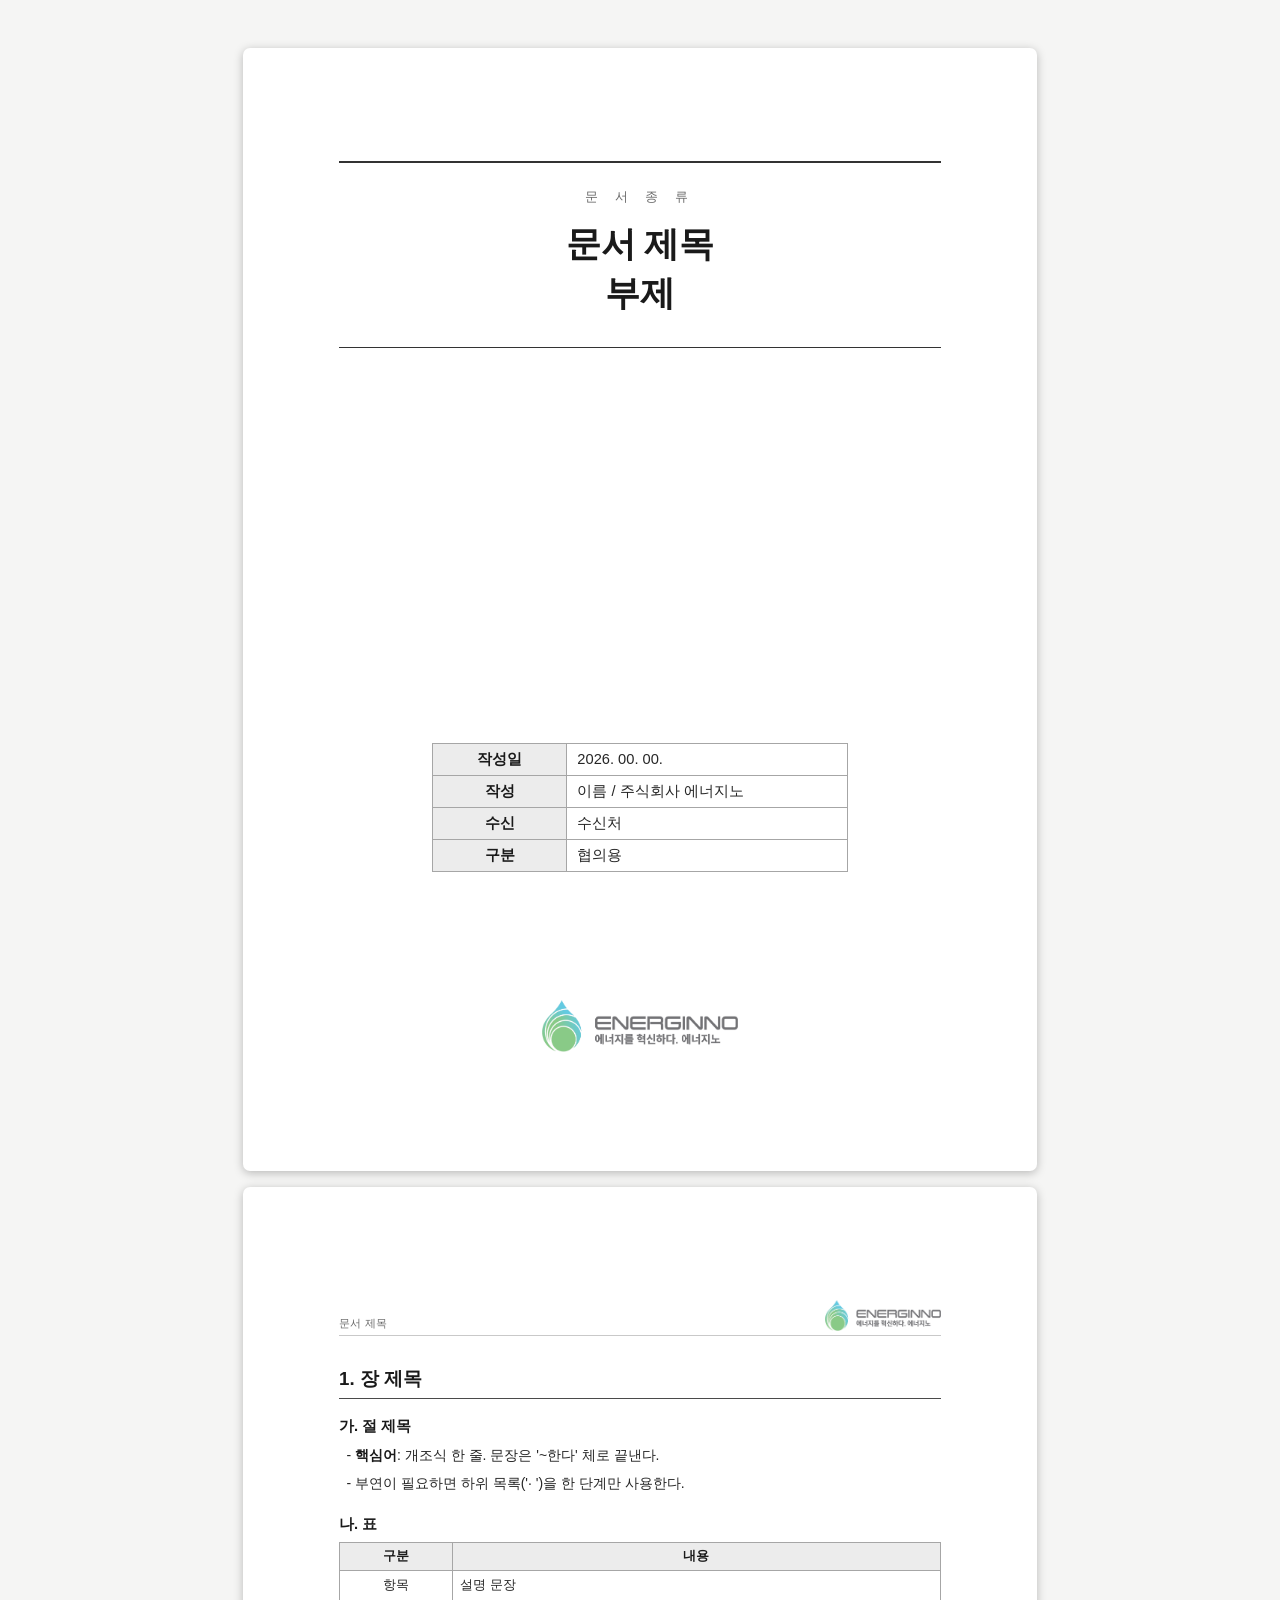
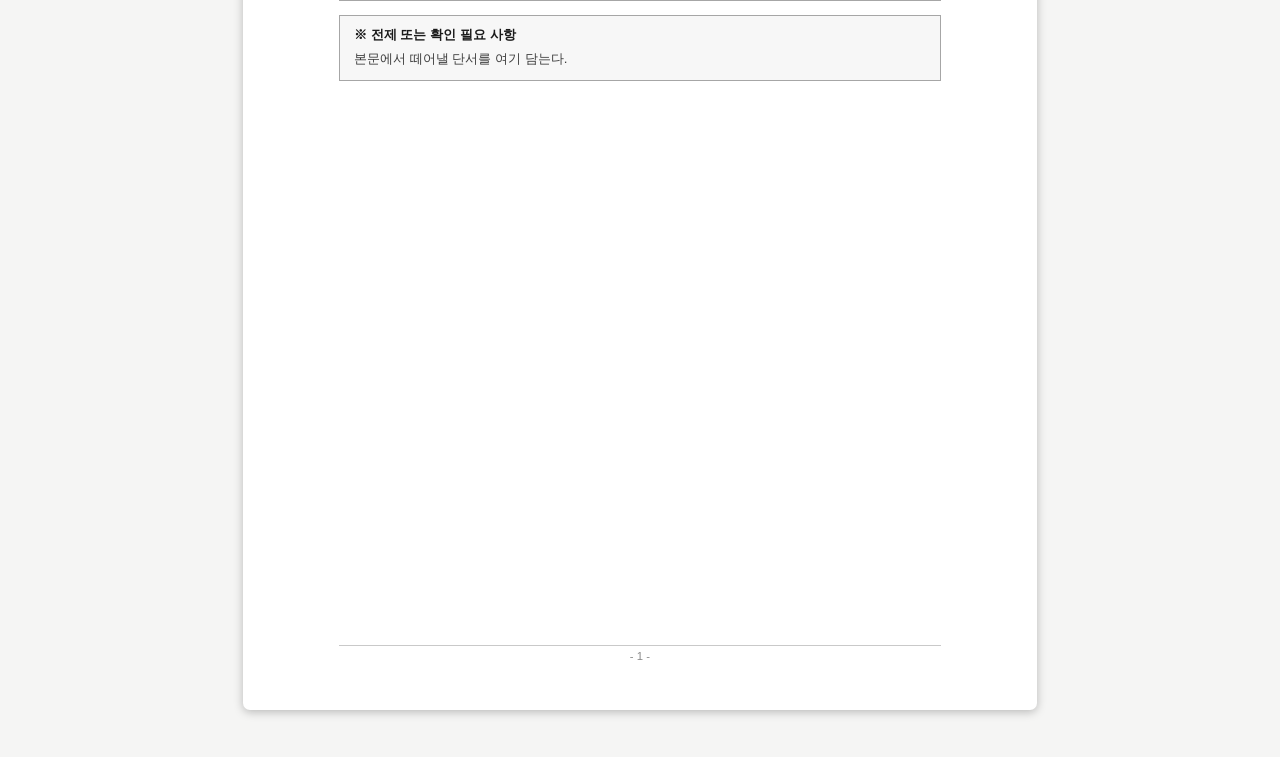
<file: template/index.html>
<!DOCTYPE html>
<html lang="ko">
<head>
<meta charset="utf-8">
<title>A4 문서 템플릿</title>
<link rel="stylesheet" href="../styles.css">
<script src="./doc-page.js"></script>
<style>
  body { margin:0; font-family: var(--font-doc); }
  doc-page:not(:defined) { visibility:hidden; }
  a { color: var(--ink-900); text-decoration:none; }
  a:hover { color:#000; text-decoration:underline; }
</style>
</head>
<body>
<doc-page size="a4">

<!-- 표지: 머리말·꼬리말 없음. 제목 상단, 문서정보표 세로 61~76%, CI 하단 -->
<section class="page" style="display:flex;flex-direction:column;padding:30mm 25.4mm 25.4mm 25.4mm;background:var(--surface-page);">
  <div style="flex:none;">
    <div style="border-top:var(--rule-cover-top) solid #333;border-bottom:var(--rule-cover-bottom) solid #333;padding:26px 0 30px 0;margin:0 0 26px 0;">
      <div style="text-align:center;font-size:var(--size-cover-eyebrow);letter-spacing:5pt;color:var(--ink-400);margin-bottom:14px;">문 서 종 류</div>
      <h1 style="text-align:center;font-size:var(--size-cover-title);font-weight:var(--weight-strong);color:var(--text-title);line-height:var(--lh-title);margin:0;letter-spacing:-0.3pt;">문서 제목<br>부제</h1>
    </div>
  </div>

  <table style="width:110mm;margin-top:auto;margin-left:auto;margin-right:auto;border-collapse:collapse;">
    <tbody>
      <tr><th style="border:1px solid var(--line-table);background:var(--surface-fill-2);font-size:var(--size-cover-table);font-weight:var(--weight-bold);color:var(--ink-900);padding:var(--table-cell-pad-cover);text-align:center;width:30mm;">작성일</th><td style="border:1px solid var(--line-table);font-size:var(--size-cover-table);color:var(--ink-800);padding:var(--table-cell-pad-cover);">2026. 00. 00.</td></tr>
      <tr><th style="border:1px solid var(--line-table);background:var(--surface-fill-2);font-size:var(--size-cover-table);font-weight:var(--weight-bold);color:var(--ink-900);padding:var(--table-cell-pad-cover);text-align:center;">작성</th><td style="border:1px solid var(--line-table);font-size:var(--size-cover-table);color:var(--ink-800);padding:var(--table-cell-pad-cover);">이름 / 주식회사 에너지노</td></tr>
      <tr><th style="border:1px solid var(--line-table);background:var(--surface-fill-2);font-size:var(--size-cover-table);font-weight:var(--weight-bold);color:var(--ink-900);padding:var(--table-cell-pad-cover);text-align:center;">수신</th><td style="border:1px solid var(--line-table);font-size:var(--size-cover-table);color:var(--ink-800);padding:var(--table-cell-pad-cover);">수신처</td></tr>
      <tr><th style="border:1px solid var(--line-table);background:var(--surface-fill-2);font-size:var(--size-cover-table);font-weight:var(--weight-bold);color:var(--ink-900);padding:var(--table-cell-pad-cover);text-align:center;">구분</th><td style="border:1px solid var(--line-table);font-size:var(--size-cover-table);color:var(--ink-800);padding:var(--table-cell-pad-cover);">협의용</td></tr>
    </tbody>
  </table>

  <div style="flex:0 0 34mm;"></div>
  <div style="flex:none;text-align:center;padding-bottom:6mm;"><img src="../assets/energinno-logo.png" alt="에너지노" style="display:block;width:52mm;height:auto;margin:0 auto;"></div>
</section>

<!-- 본문: 장 제목은 항상 새 면에서 시작 -->
<section class="page" style="position:relative;padding:30mm 25.4mm 25.4mm 25.4mm;background:var(--surface-page);">
  <div style="display:flex;justify-content:space-between;align-items:flex-end;border-bottom:var(--rule-running) solid var(--line-soft);padding-bottom:4px;margin-bottom:var(--header-gap);font-size:var(--size-running);color:var(--text-running);letter-spacing:0.2pt;">
    <span>문서 제목</span>
    <img src="../assets/energinno-logo.png" alt="에너지노" style="display:block;height:8mm;width:auto;">
  </div>

  <h2 style="font-size:var(--size-h2);font-weight:var(--weight-strong);color:var(--text-title);border-bottom:var(--rule-chapter) solid var(--line-strong);padding-bottom:6px;margin:0 0 var(--gap-h2-below) 0;">1. 장 제목</h2>

  <h3 style="font-size:var(--size-h3);font-weight:var(--weight-bold);color:var(--text-title);margin:18px 0 var(--gap-h3-below) 0;">가. 절 제목</h3>
  <ul style="list-style-type:'- ';padding-left:16px;margin:0 0 var(--gap-block) 0;font-size:var(--size-body);color:var(--text-body);line-height:var(--lh-body);">
    <li style="margin-bottom:4px;"><strong style="color:var(--ink-900);">핵심어</strong>: 개조식 한 줄. 문장은 '~한다' 체로 끝낸다.</li>
    <li>부연이 필요하면 하위 목록('· ')을 한 단계만 사용한다.</li>
  </ul>

  <h3 style="font-size:var(--size-h3);font-weight:var(--weight-bold);color:var(--text-title);margin:var(--gap-h3-above) 0 var(--gap-h3-below) 0;">나. 표</h3>
  <table style="width:100%;border-collapse:collapse;margin:0 0 var(--gap-block) 0;">
    <thead><tr>
      <th style="border:1px solid var(--line-table);background:var(--surface-fill-2);font-size:var(--size-table);font-weight:var(--weight-bold);color:var(--ink-900);padding:var(--table-cell-pad);text-align:center;width:26mm;">구분</th>
      <th style="border:1px solid var(--line-table);background:var(--surface-fill-2);font-size:var(--size-table);font-weight:var(--weight-bold);color:var(--ink-900);padding:var(--table-cell-pad);text-align:center;">내용</th>
    </tr></thead>
    <tbody>
      <tr><td style="border:1px solid var(--line-table);font-size:var(--size-table);color:var(--ink-800);padding:var(--table-cell-pad);text-align:center;">항목</td><td style="border:1px solid var(--line-table);font-size:var(--size-table);color:var(--ink-800);padding:var(--table-cell-pad);line-height:var(--lh-table);">설명 문장</td></tr>
    </tbody>
  </table>

  <div style="border:1px solid var(--line-table);background:var(--surface-note);padding:10px 14px;margin:var(--gap-block) 0;">
    <div style="font-size:var(--size-note);font-weight:var(--weight-bold);color:var(--ink-900);margin-bottom:4px;">※ 전제 또는 확인 필요 사항</div>
    <div style="font-size:var(--size-note);color:var(--ink-700);line-height:1.6;">본문에서 떼어낼 단서를 여기 담는다.</div>
  </div>

  <div style="position:absolute;left:25.4mm;right:25.4mm;bottom:12.7mm;display:flex;justify-content:center;align-items:center;border-top:var(--rule-running) solid var(--line-soft);padding-top:4px;font-size:var(--size-running);color:var(--text-folio);"><span>- 1 -</span></div>
</section>

</doc-page>
</body>
</html>
</file>
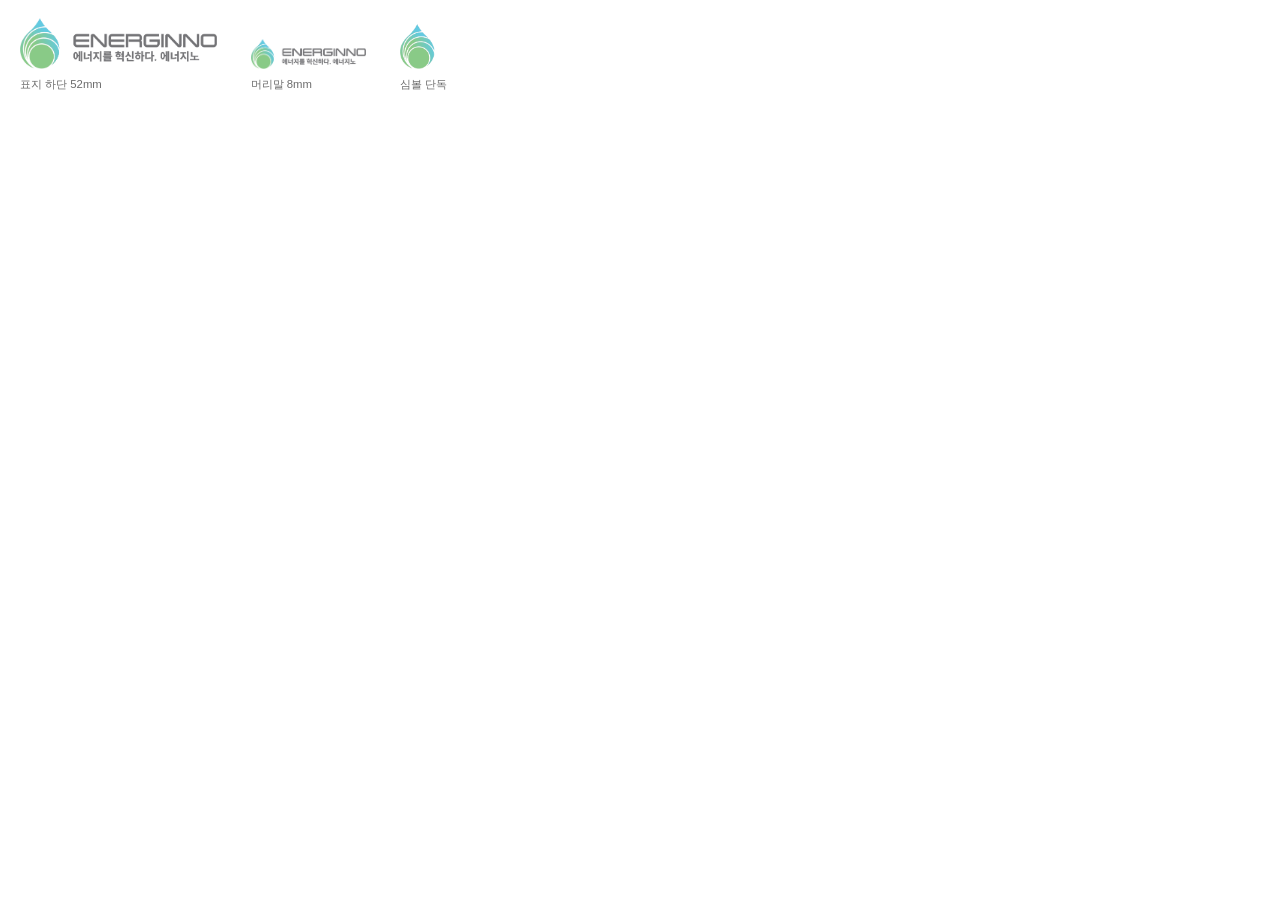
<file: guidelines/brand-ci.html>
<!DOCTYPE html>
<html lang="ko"><head><meta charset="utf-8"><link rel="stylesheet" href="../styles.css">
<style>body{margin:0;padding:18px 20px;font-family:var(--font-doc);background:#fff;color:var(--ink-400);font-size:8.5pt;}</style>
</head><body>
<div style="display:flex;align-items:flex-end;gap:34px;">
  <div><img src="../assets/energinno-logo.png" alt="에너지노" style="display:block;width:52mm;height:auto;"><div style="margin-top:8px;">표지 하단 52mm</div></div>
  <div><img src="../assets/energinno-logo.png" alt="에너지노" style="display:block;height:8mm;width:auto;"><div style="margin-top:8px;">머리말 8mm</div></div>
  <div><img src="../assets/energinno-symbol.png" alt="" style="display:block;height:12mm;width:auto;"><div style="margin-top:8px;">심볼 단독</div></div>
</div>
</body></html>
</file>
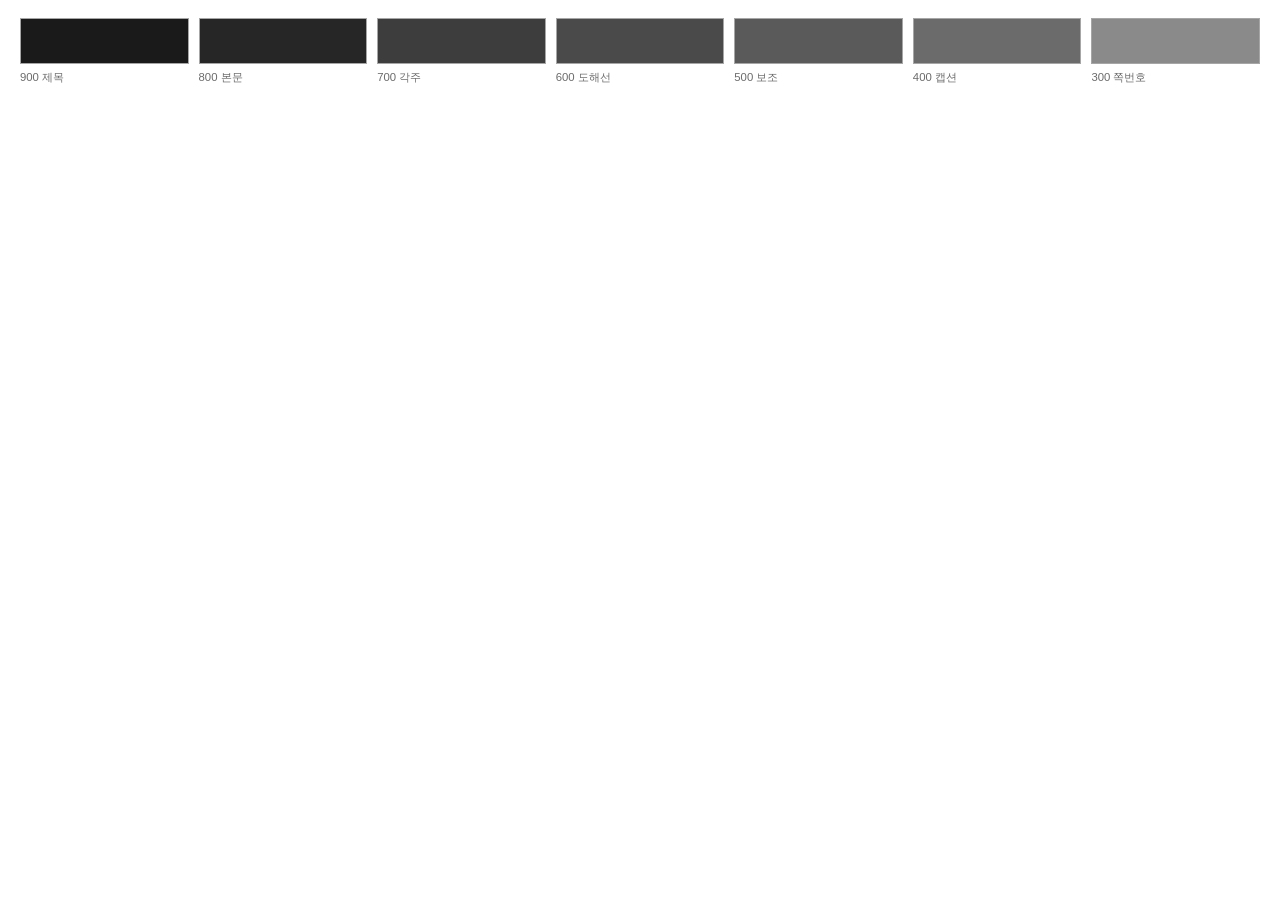
<file: guidelines/colors-ink.html>
<!DOCTYPE html>
<html lang="ko"><head><meta charset="utf-8"><link rel="stylesheet" href="../styles.css">
<style>body{margin:0;padding:18px 20px;font-family:var(--font-doc);background:#fff;}
.sw{display:grid;gap:6px;}.ch{height:44px;border:1px solid var(--line-table);}
.lb{font-size:8.5pt;color:var(--ink-400);}</style>
</head><body>
<div style="display:grid;grid-template-columns:repeat(7,1fr);gap:10px;">
  <div class="sw"><div class="ch" style="background:var(--ink-900)"></div><div class="lb">900 제목</div></div>
  <div class="sw"><div class="ch" style="background:var(--ink-800)"></div><div class="lb">800 본문</div></div>
  <div class="sw"><div class="ch" style="background:var(--ink-700)"></div><div class="lb">700 각주</div></div>
  <div class="sw"><div class="ch" style="background:var(--ink-600)"></div><div class="lb">600 도해선</div></div>
  <div class="sw"><div class="ch" style="background:var(--ink-500)"></div><div class="lb">500 보조</div></div>
  <div class="sw"><div class="ch" style="background:var(--ink-400)"></div><div class="lb">400 캡션</div></div>
  <div class="sw"><div class="ch" style="background:var(--ink-300)"></div><div class="lb">300 쪽번호</div></div>
</div>
</body></html>
</file>
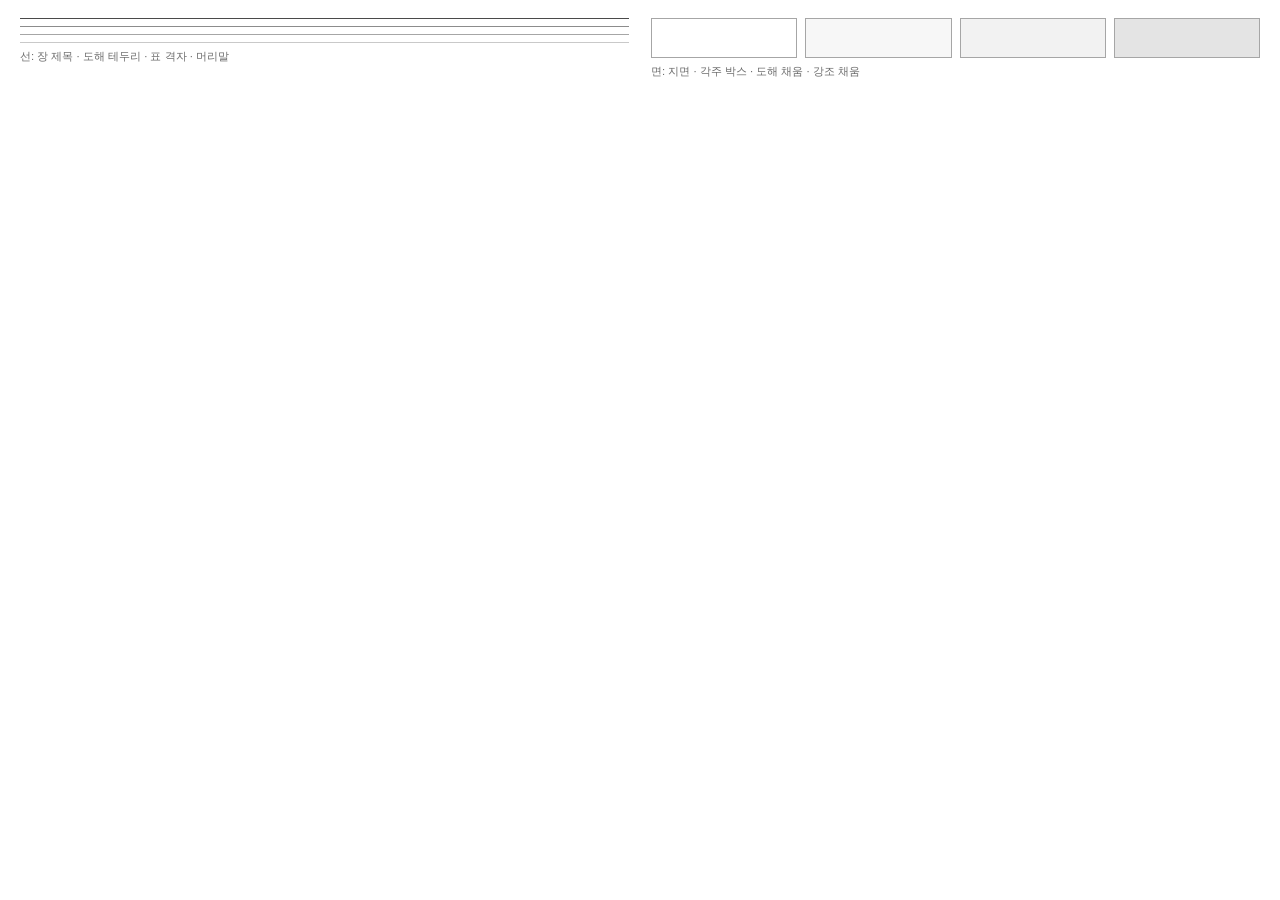
<file: guidelines/colors-lines.html>
<!DOCTYPE html>
<html lang="ko"><head><meta charset="utf-8"><link rel="stylesheet" href="../styles.css">
<style>body{margin:0;padding:18px 20px;font-family:var(--font-doc);background:#fff;}
.lb{font-size:8.5pt;color:var(--ink-400);margin-top:6px;}
.ch{height:38px;border:1px solid var(--line-table);}</style>
</head><body>
<div style="display:grid;grid-template-columns:1fr 1fr;gap:22px;">
  <div>
    <div style="display:grid;gap:7px;">
      <div style="border-top:1.5px solid var(--line-strong);"></div>
      <div style="border-top:1px solid var(--line-mid);"></div>
      <div style="border-top:1px solid var(--line-table);"></div>
      <div style="border-top:1px solid var(--line-soft);"></div>
    </div>
    <div class="lb">선: 장 제목 · 도해 테두리 · 표 격자 · 머리말</div>
  </div>
  <div>
    <div style="display:grid;grid-template-columns:repeat(4,1fr);gap:8px;">
      <div class="ch" style="background:var(--surface-page)"></div>
      <div class="ch" style="background:var(--surface-note)"></div>
      <div class="ch" style="background:var(--surface-fill-1)"></div>
      <div class="ch" style="background:var(--surface-fill-3)"></div>
    </div>
    <div class="lb">면: 지면 · 각주 박스 · 도해 채움 · 강조 채움</div>
  </div>
</div>
</body></html>
</file>
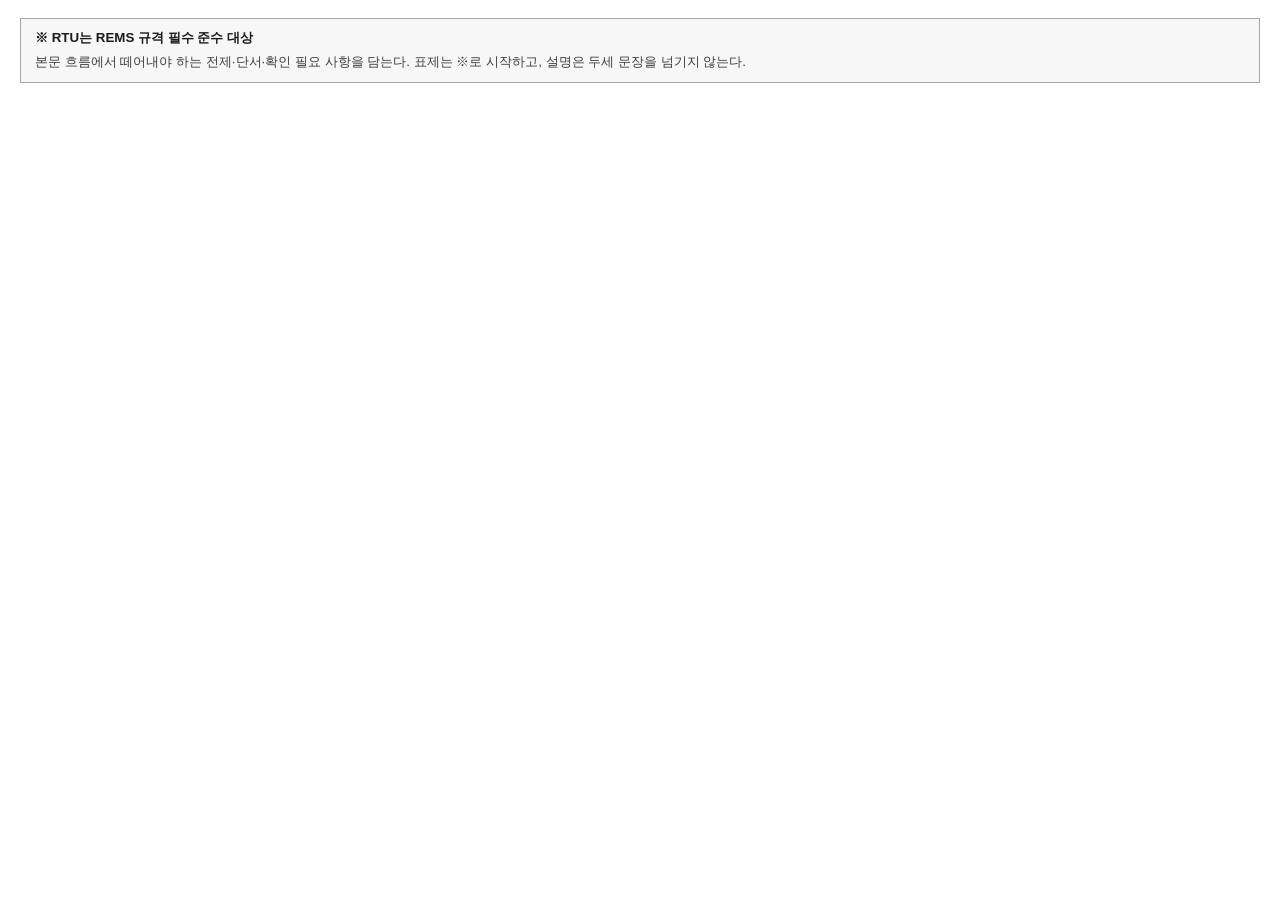
<file: guidelines/doc-note.html>
<!DOCTYPE html>
<html lang="ko"><head><meta charset="utf-8"><link rel="stylesheet" href="../styles.css">
<style>body{margin:0;padding:18px 20px;font-family:var(--font-doc);background:#fff;}</style>
</head><body>
<div style="border:1px solid var(--line-table);background:var(--surface-note);padding:10px 14px;">
  <div style="font-size:var(--size-note);font-weight:var(--weight-bold);color:var(--ink-900);margin-bottom:4px;">※ RTU는 REMS 규격 필수 준수 대상</div>
  <div style="font-size:var(--size-note);color:var(--ink-700);line-height:1.6;">본문 흐름에서 떼어내야 하는 전제·단서·확인 필요 사항을 담는다. 표제는 ※로 시작하고, 설명은 두세 문장을 넘기지 않는다.</div>
</div>
</body></html>
</file>
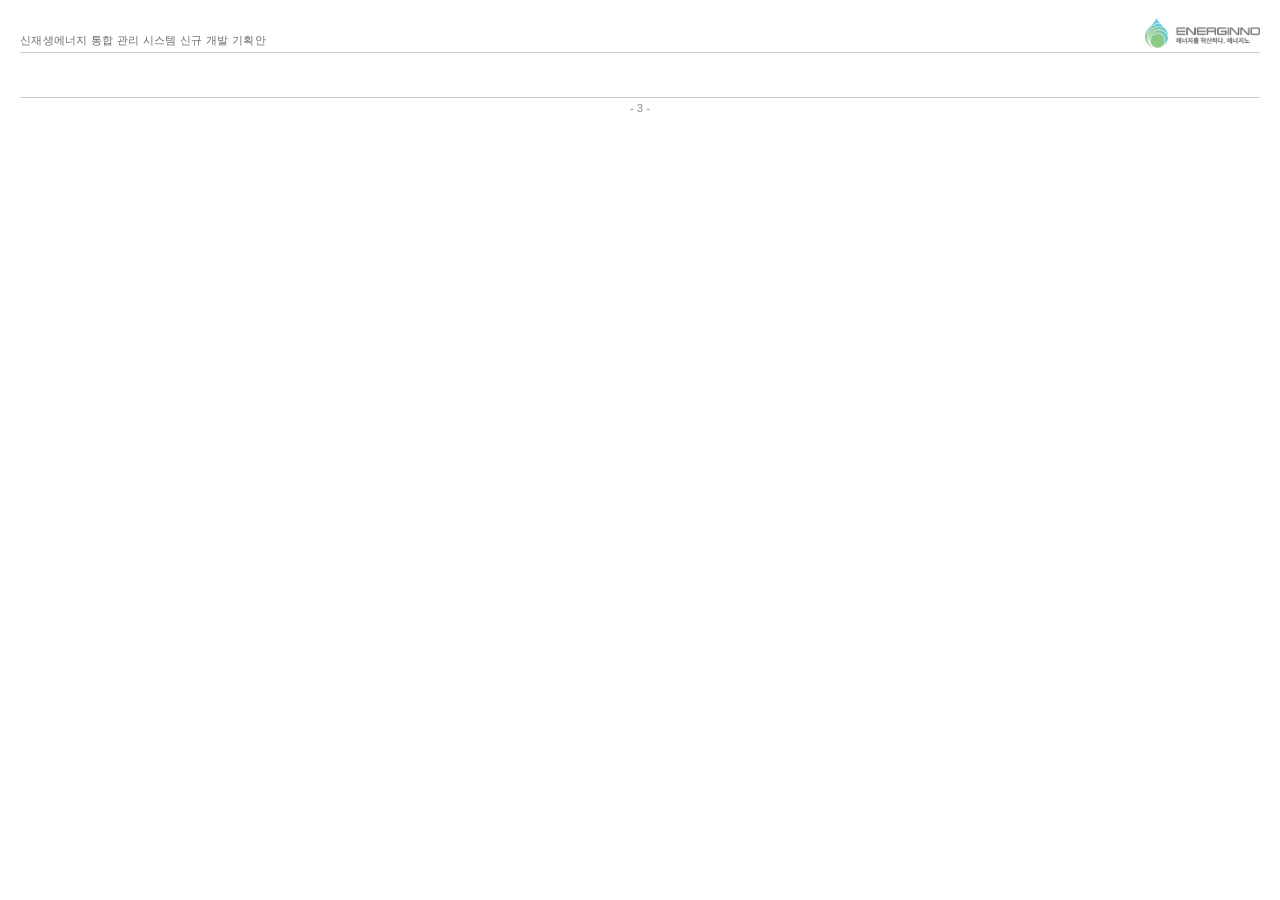
<file: guidelines/doc-running.html>
<!DOCTYPE html>
<html lang="ko"><head><meta charset="utf-8"><link rel="stylesheet" href="../styles.css">
<style>body{margin:0;padding:18px 20px;font-family:var(--font-doc);background:#fff;}</style>
</head><body>
<div style="display:flex;justify-content:space-between;align-items:flex-end;border-bottom:1px solid var(--line-soft);padding-bottom:4px;font-size:var(--size-running);color:var(--text-running);letter-spacing:0.2pt;">
  <span>신재생에너지 통합 관리 시스템 신규 개발 기획안</span>
  <img src="../assets/energinno-logo.png" alt="에너지노" style="display:block;height:8mm;width:auto;">
</div>
<div style="height:44px;"></div>
<div style="display:flex;justify-content:center;border-top:1px solid var(--line-soft);padding-top:4px;font-size:var(--size-running);color:var(--text-folio);">
  <span>- 3 -</span>
</div>
</body></html>
</file>
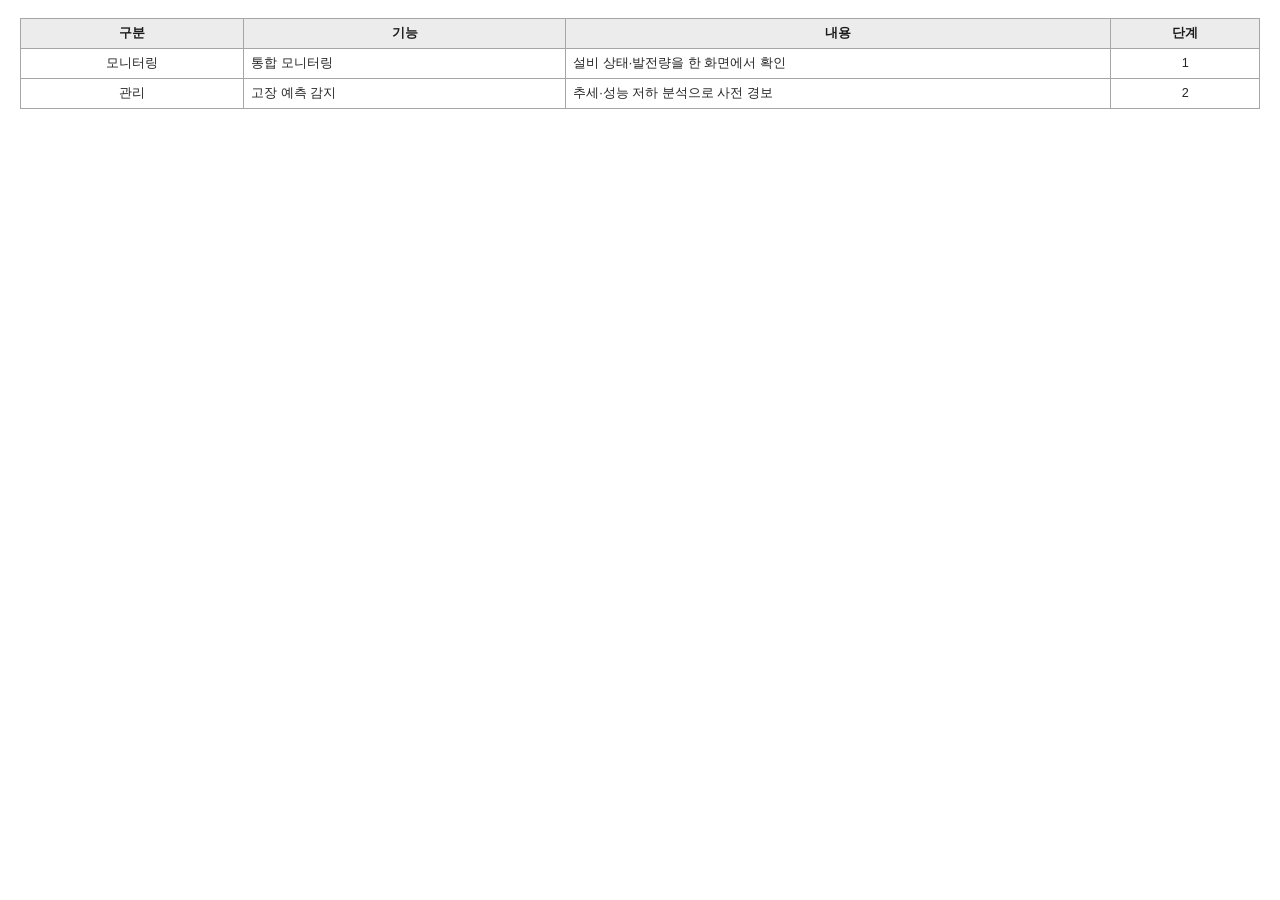
<file: guidelines/doc-table.html>
<!DOCTYPE html>
<html lang="ko"><head><meta charset="utf-8"><link rel="stylesheet" href="../styles.css">
<style>body{margin:0;padding:18px 20px;font-family:var(--font-doc);background:#fff;}
th,td{border:1px solid var(--line-table);font-size:var(--size-table);padding:var(--table-cell-pad);line-height:var(--lh-table);}
th{background:var(--surface-fill-2);font-weight:var(--weight-bold);color:var(--ink-900);text-align:center;}
td{color:var(--ink-800);}</style>
</head><body>
<table style="width:100%;border-collapse:collapse;">
  <thead><tr><th style="width:18%">구분</th><th style="width:26%">기능</th><th>내용</th><th style="width:12%">단계</th></tr></thead>
  <tbody>
    <tr><td style="text-align:center">모니터링</td><td>통합 모니터링</td><td>설비 상태·발전량을 한 화면에서 확인</td><td style="text-align:center">1</td></tr>
    <tr><td style="text-align:center">관리</td><td>고장 예측 감지</td><td>추세·성능 저하 분석으로 사전 경보</td><td style="text-align:center">2</td></tr>
  </tbody>
</table>
</body></html>
</file>
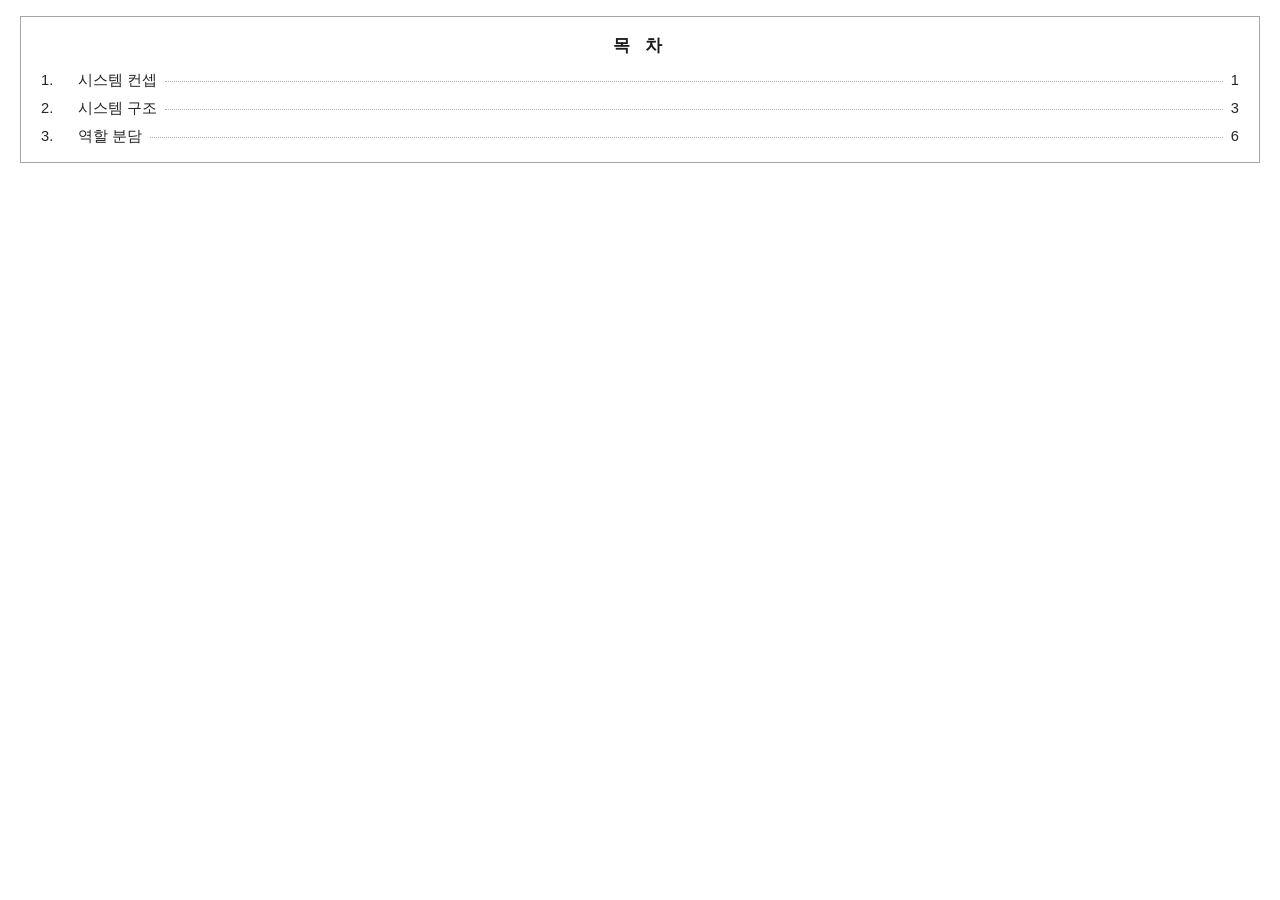
<file: guidelines/doc-toc.html>
<!DOCTYPE html>
<html lang="ko"><head><meta charset="utf-8"><link rel="stylesheet" href="../styles.css">
<style>body{margin:0;padding:16px 20px;font-family:var(--font-doc);background:#fff;}
.row{display:flex;gap:8px;align-items:baseline;font-size:var(--size-toc-item);color:var(--ink-800);}
.num{width:2em;flex:none;}
.dot{flex:1;border-bottom:1px dotted var(--line-dot);transform:translateY(-3px);}</style>
</head><body>
<div style="border:1px solid var(--line-table);padding:16px 20px;">
  <div style="font-size:var(--size-toc-title);font-weight:var(--weight-bold);color:var(--ink-900);letter-spacing:4pt;text-align:center;margin-bottom:14px;">목 차</div>
  <div style="display:grid;gap:9px;">
    <div class="row"><span class="num">1.</span><span>시스템 컨셉</span><span class="dot"></span><span>1</span></div>
    <div class="row"><span class="num">2.</span><span>시스템 구조</span><span class="dot"></span><span>3</span></div>
    <div class="row"><span class="num">3.</span><span>역할 분담</span><span class="dot"></span><span>6</span></div>
  </div>
</div>
</body></html>
</file>
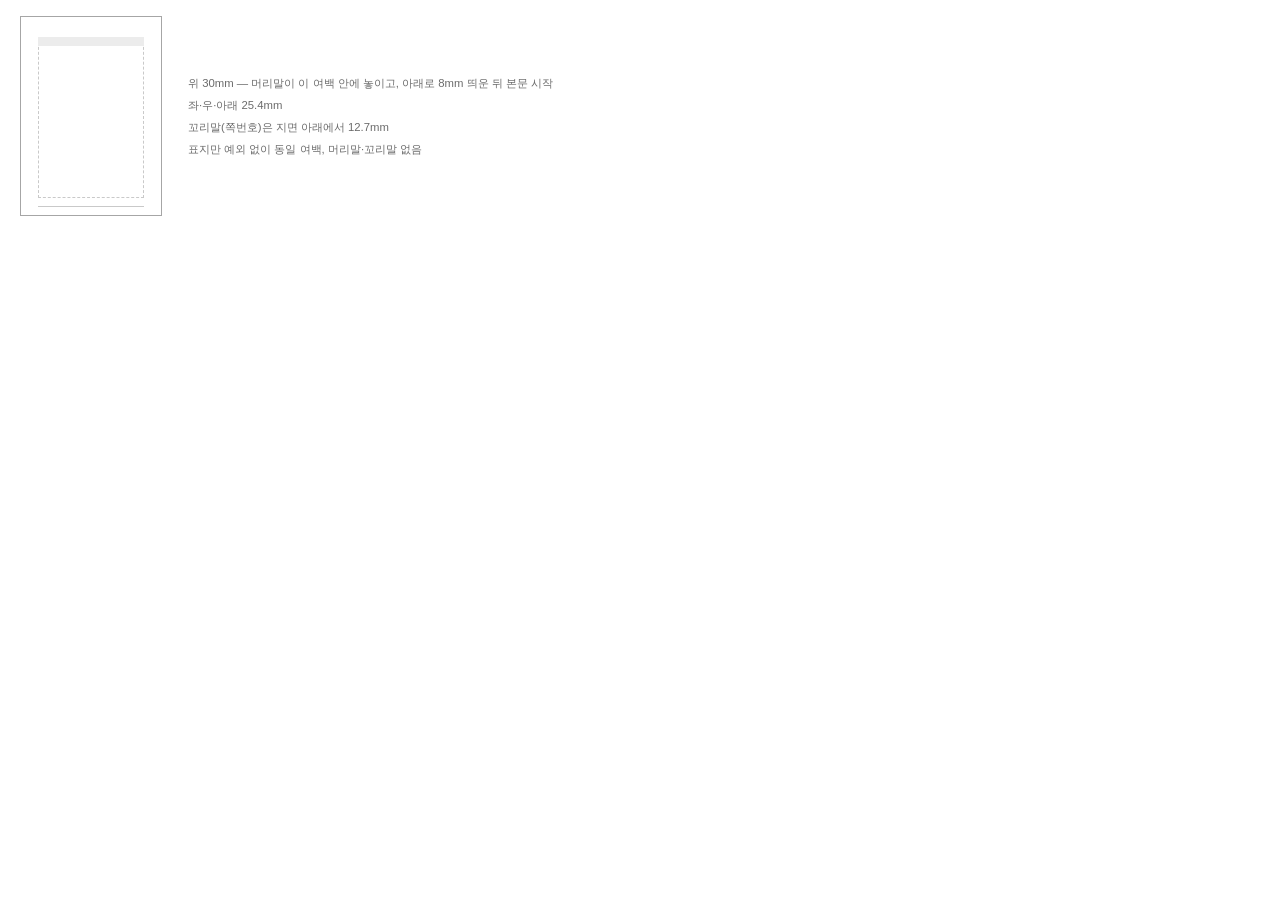
<file: guidelines/spacing-page.html>
<!DOCTYPE html>
<html lang="ko"><head><meta charset="utf-8"><link rel="stylesheet" href="../styles.css">
<style>body{margin:0;padding:16px 20px;font-family:var(--font-doc);background:#fff;color:var(--ink-400);font-size:8.5pt;}</style>
</head><body>
<div style="display:flex;gap:26px;align-items:center;">
  <div style="width:140px;height:198px;border:1px solid var(--line-table);position:relative;background:#fff;">
    <div style="position:absolute;left:17px;right:17px;top:20px;bottom:17px;border:1px dashed var(--line-soft);"></div>
    <div style="position:absolute;left:17px;right:17px;top:20px;height:9px;background:var(--surface-fill-2);"></div>
    <div style="position:absolute;left:17px;right:17px;bottom:8px;height:1px;background:var(--line-soft);"></div>
  </div>
  <div style="display:grid;gap:7px;">
    <div>위 30mm — 머리말이 이 여백 안에 놓이고, 아래로 8mm 띄운 뒤 본문 시작</div>
    <div>좌·우·아래 25.4mm</div>
    <div>꼬리말(쪽번호)은 지면 아래에서 12.7mm</div>
    <div>표지만 예외 없이 동일 여백, 머리말·꼬리말 없음</div>
  </div>
</div>
</body></html>
</file>
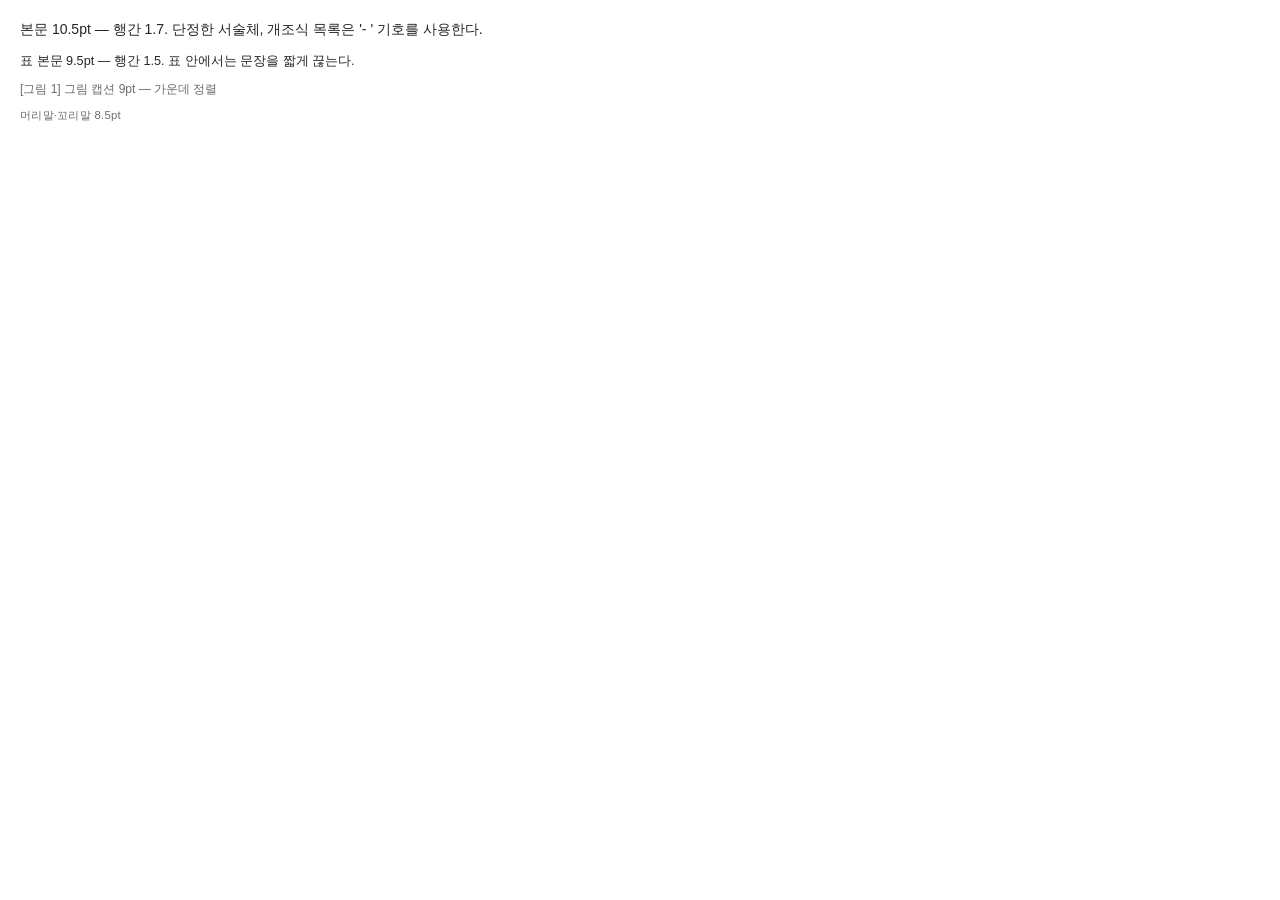
<file: guidelines/type-body.html>
<!DOCTYPE html>
<html lang="ko"><head><meta charset="utf-8"><link rel="stylesheet" href="../styles.css">
<style>body{margin:0;padding:18px 20px;font-family:var(--font-doc);background:#fff;color:var(--text-body);}</style>
</head><body>
<div style="display:grid;gap:10px;">
  <div style="font-size:var(--size-body);line-height:var(--lh-body);">본문 10.5pt — 행간 1.7. 단정한 서술체, 개조식 목록은 '- ' 기호를 사용한다.</div>
  <div style="font-size:var(--size-table);line-height:var(--lh-table);">표 본문 9.5pt — 행간 1.5. 표 안에서는 문장을 짧게 끊는다.</div>
  <div style="font-size:var(--size-caption);color:var(--text-caption);">[그림 1] 그림 캡션 9pt — 가운데 정렬</div>
  <div style="font-size:var(--size-running);color:var(--text-running);letter-spacing:0.2pt;">머리말·꼬리말 8.5pt</div>
</div>
</body></html>
</file>
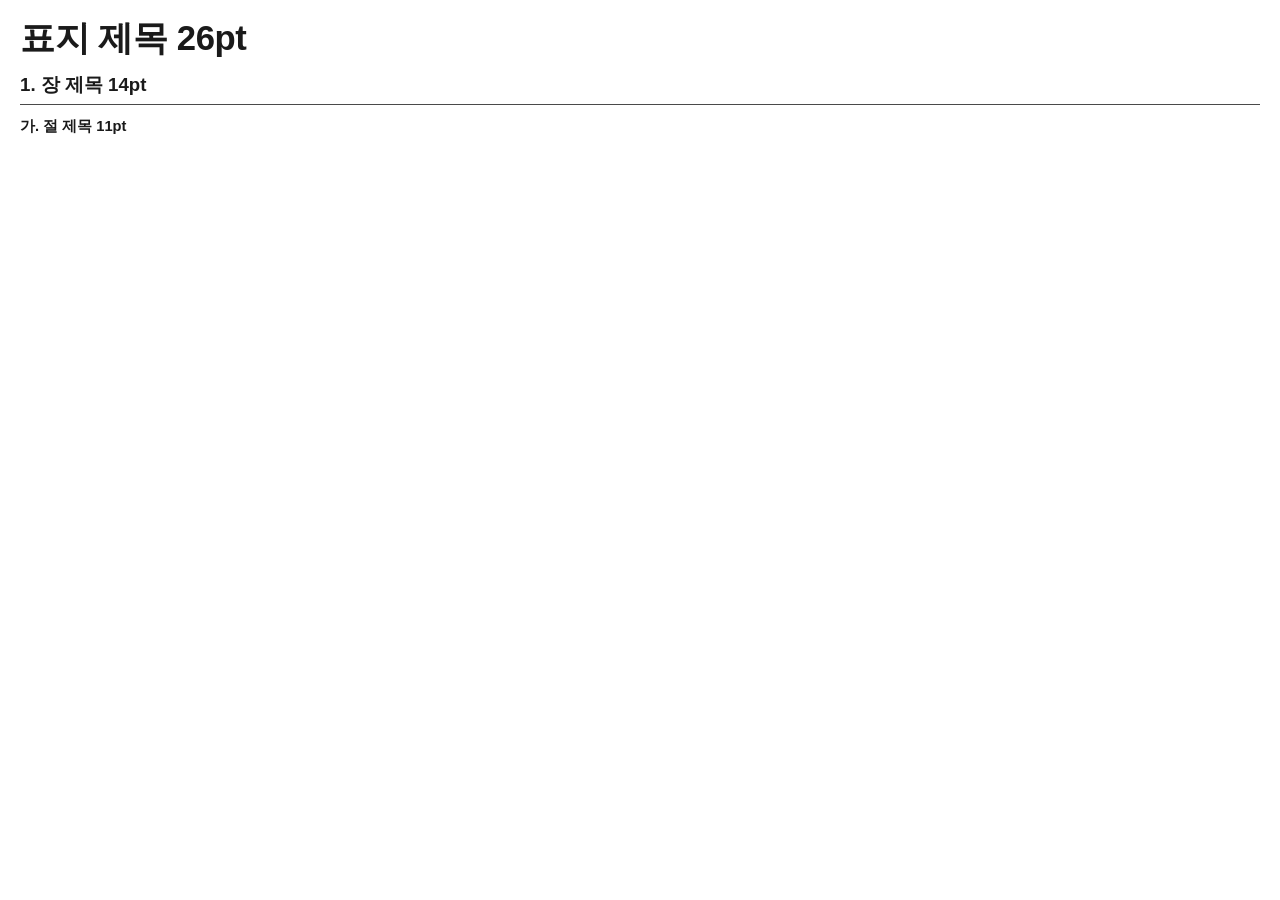
<file: guidelines/type-headings.html>
<!DOCTYPE html>
<html lang="ko"><head><meta charset="utf-8"><link rel="stylesheet" href="../styles.css">
<style>body{margin:0;padding:18px 20px;font-family:var(--font-doc);background:#fff;color:var(--text-body);}</style>
</head><body>
<div style="display:grid;gap:12px;">
  <div style="font-size:var(--size-cover-title);font-weight:var(--weight-strong);color:var(--text-title);line-height:1.2;letter-spacing:-0.3pt;">표지 제목 26pt</div>
  <div style="font-size:var(--size-h2);font-weight:var(--weight-strong);color:var(--text-title);border-bottom:var(--rule-chapter) solid var(--line-strong);padding-bottom:6px;">1. 장 제목 14pt</div>
  <div style="font-size:var(--size-h3);font-weight:var(--weight-bold);color:var(--text-title);">가. 절 제목 11pt</div>
</div>
</body></html>
</file>
<file: styles.css>
@import "./tokens/colors.css";
@import "./tokens/typography.css";
@import "./tokens/layout.css";
</file>
